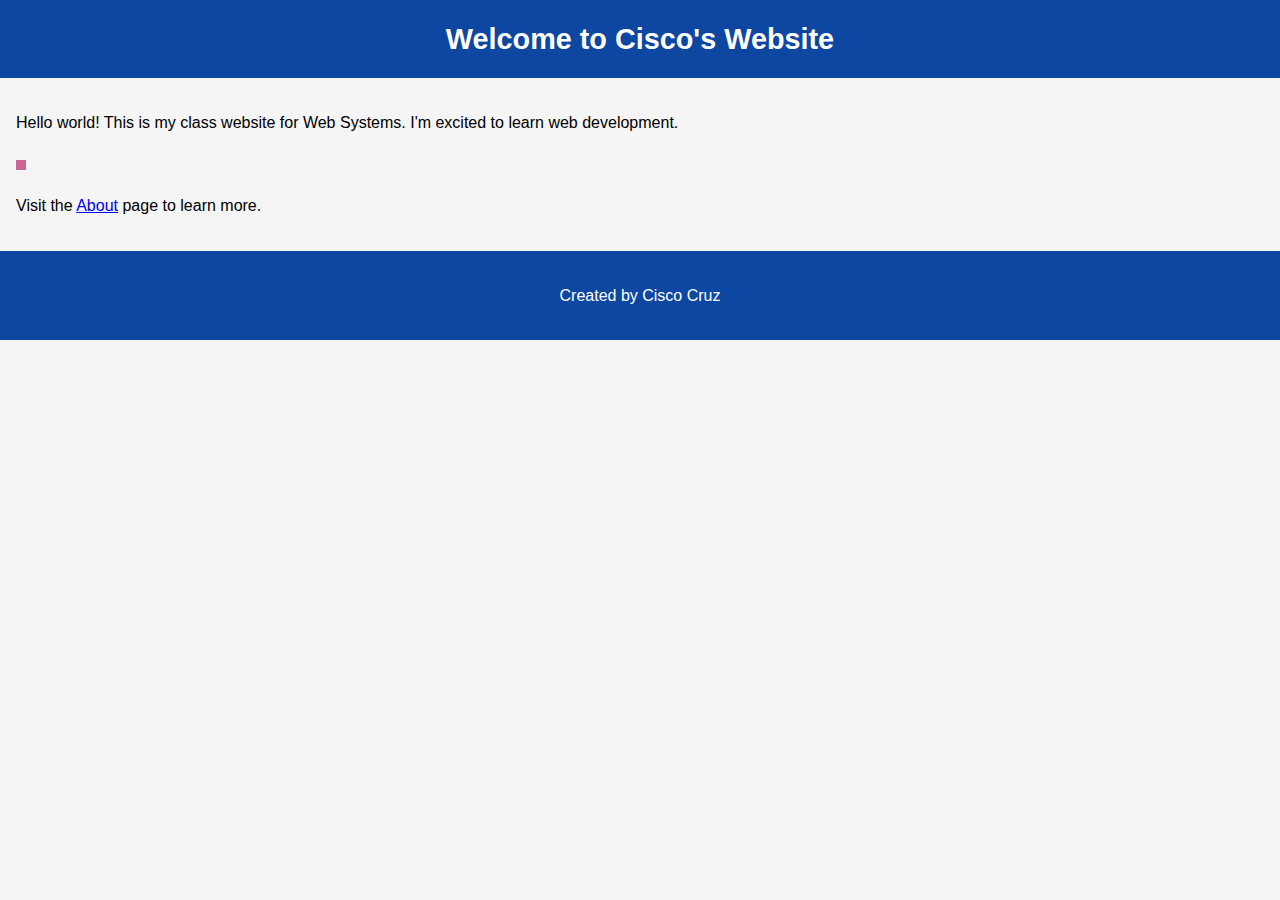
<file: index.html>
<!DOCTYPE html>
<html lang="en">
<head>
  <meta charset="UTF-8">
  <title>Cisco Cruz - Hello World</title>
  <link rel="stylesheet" href="styles.css">
</head>
<body>
  <header>
    <h1>Welcome to Cisco's Website</h1>
  </header>
  <main>
    <p>Hello world! This is my class website for Web Systems. I'm excited to learn web development.</p>
    <img src="[data-uri]" alt="Decorative image">
    <p>Visit the <a href="about.html">About</a> page to learn more.</p>
  </main>
  <footer>
    <p>Created by Cisco Cruz</p>
  </footer>
</body>
</html>
</file>
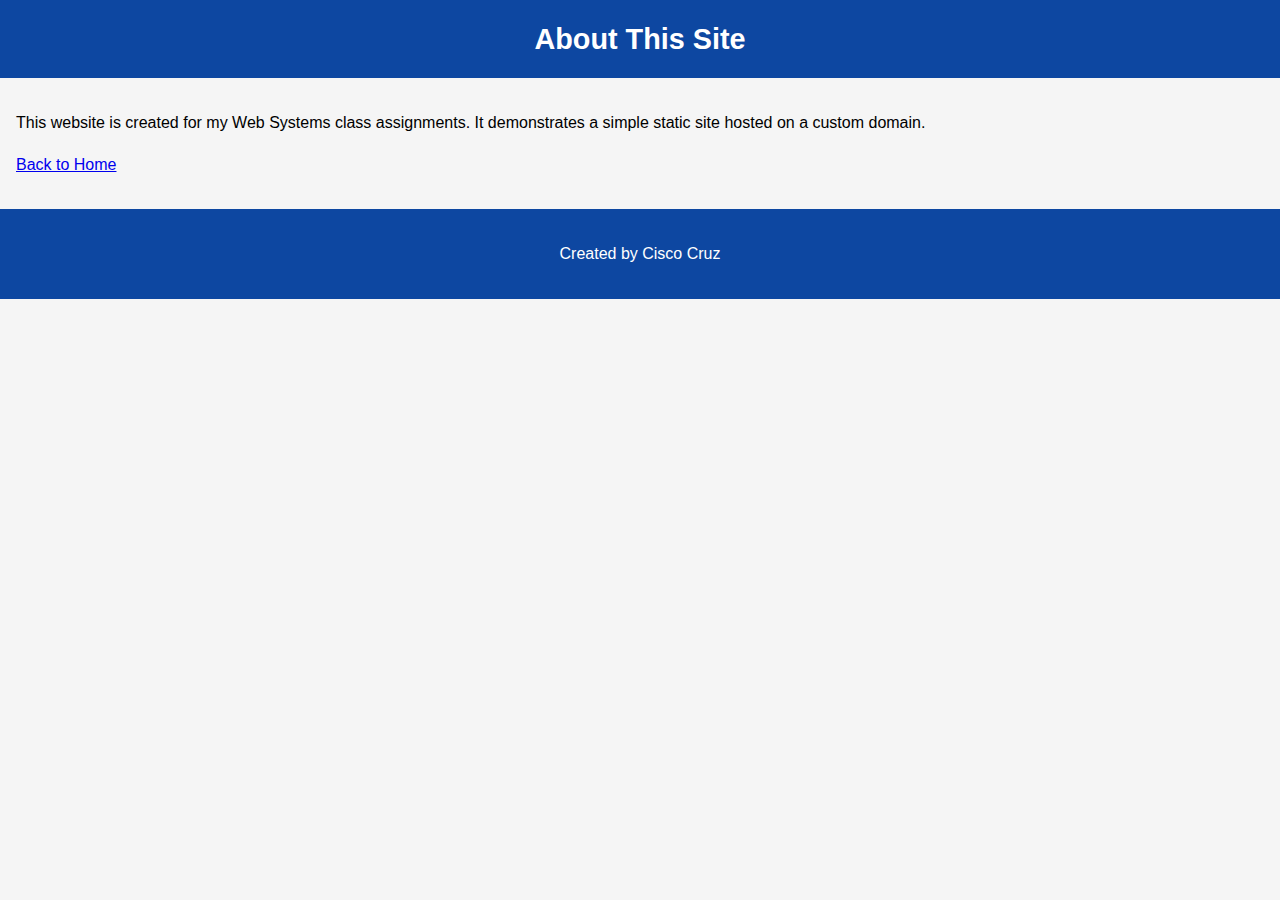
<file: about.html>
<!DOCTYPE html>
<html lang="en">
<head>
  <meta charset="UTF-8">
  <title>About - Cisco Cruz</title>
  <link rel="stylesheet" href="styles.css">
</head>
<body>
  <header>
    <h1>About This Site</h1>
  </header>
  <main>
    <p>This website is created for my Web Systems class assignments. It demonstrates a simple static site hosted on a custom domain.</p>
    <p><a href="index.html">Back to Home</a></p>
  </main>
  <footer>
    <p>Created by Cisco Cruz</p>
  </footer>
</body>
</html>
</file>
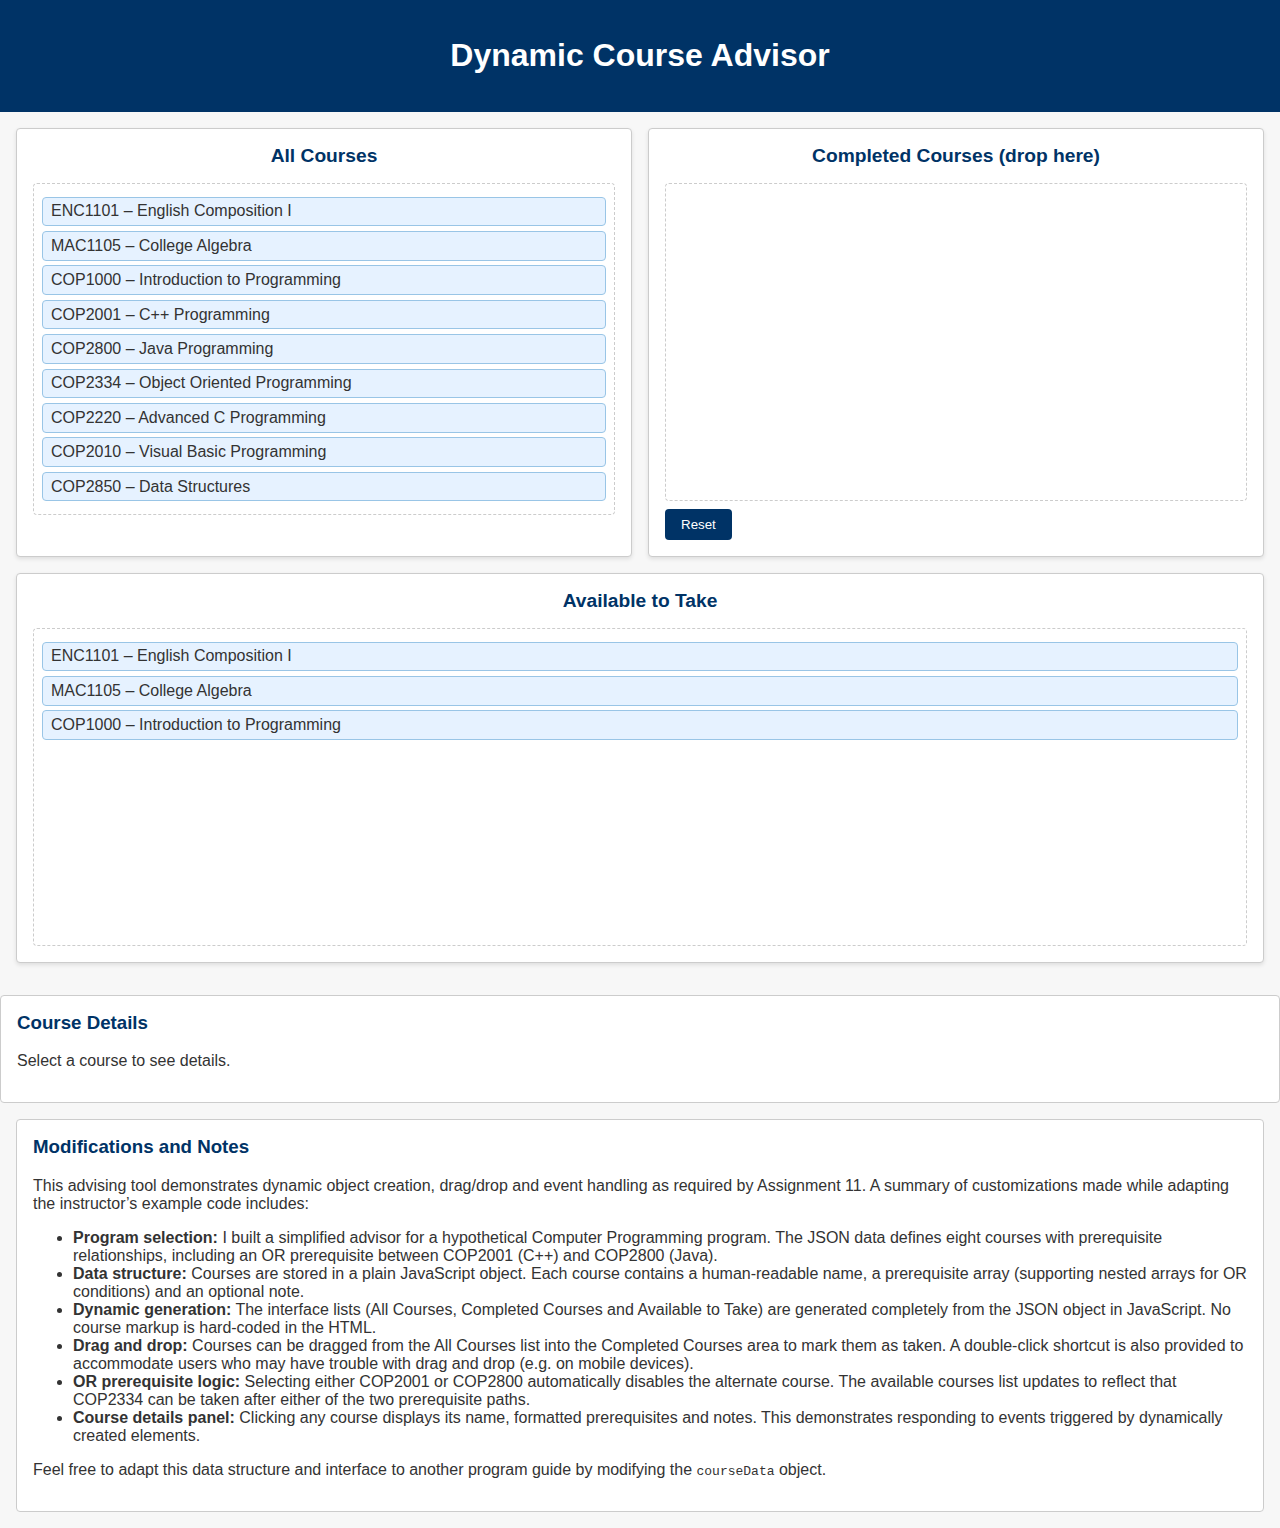
<file: assignment11.html>
<!DOCTYPE html>
<html lang="en">
<head>
    <meta charset="UTF-8" />
    <meta name="viewport" content="width=device-width, initial-scale=1.0" />
    <title>Assignment&nbsp;11 – Dynamic Course Advisor</title>
    <!--
      Assignment&nbsp;11 for the web development course.
      This page implements a simple academic advising tool using
      JSON data, dynamic element creation and HTML5 drag‑and‑drop.

      Features:
        • A set of courses loaded from a JSON object. Each course has a
          human‑readable name, one or more prerequisite conditions and an
          optional note. Prerequisites can include logical OR conditions.
        • All course entries are generated dynamically and attached to
          the DOM at runtime. No hard‑coded course markup appears
          in the HTML.
        • Users can drag courses from the “All Courses” list into the
          “Completed Courses” bucket. Dropping a course marks it as
          completed, disables its entry in the source list and updates the
          list of courses that are now available to take.
        • When two courses satisfy an OR prerequisite (e.g. COP2001
          *or* COP2800), selecting one will disable the other and display
          a note explaining why.
        • Clicking any course anywhere on the page reveals details
          including its prerequisites and notes in the information panel.

      This tool demonstrates the three core requirements of the
      assignment:
        1. JSON is used to hold the data that drives the interface.
        2. The interface elements (course items, available list, etc.)
           are generated dynamically in JavaScript based on that data.
        3. Event handlers respond to drag/drop and click events from
           dynamically created elements.
    -->
    <style>
        body {
            font-family: Arial, sans-serif;
            margin: 0;
            padding: 0;
            background-color: #f7f7f7;
            color: #333;
        }
        header {
            background-color: #003366;
            color: #fff;
            padding: 1rem;
            text-align: center;
        }
        .container {
            display: flex;
            flex-wrap: wrap;
            padding: 1rem;
            gap: 1rem;
        }
        .column {
            flex: 1 1 30%;
            background-color: #fff;
            border: 1px solid #ccc;
            border-radius: 4px;
            box-shadow: 0 2px 4px rgba(0, 0, 0, 0.1);
            padding: 1rem;
            min-width: 250px;
        }
        .column h2 {
            margin-top: 0;
            font-size: 1.2rem;
            text-align: center;
            color: #003366;
        }
        #allCourses,
        #completedCourses,
        #availableCourses {
            min-height: 300px;
            border: 1px dashed #ccc;
            border-radius: 4px;
            padding: 0.5rem;
            overflow-y: auto;
        }
        .course {
            margin: 0.3rem 0;
            padding: 0.3rem 0.5rem;
            background-color: #e6f2ff;
            border: 1px solid #99c5e6;
            border-radius: 4px;
            cursor: move;
            user-select: none;
        }
        .course.taken {
            background-color: #d1ffd1;
            border-color: #89c789;
            cursor: default;
        }
        .course.disabled {
            background-color: #f5f5f5;
            border-color: #ddd;
            color: #aaa;
            cursor: not-allowed;
        }
        #infoPanel {
            margin-top: 1rem;
            padding: 1rem;
            background-color: #fff;
            border: 1px solid #ccc;
            border-radius: 4px;
        }
        #infoPanel h3 {
            margin-top: 0;
            color: #003366;
        }
        button {
            display: inline-block;
            padding: 0.5rem 1rem;
            margin-top: 0.5rem;
            border: none;
            background-color: #003366;
            color: #fff;
            border-radius: 4px;
            cursor: pointer;
        }
        button:hover {
            background-color: #005499;
        }
        @media (max-width: 768px) {
            .container {
                flex-direction: column;
            }
        }
    </style>
</head>
<body>
    <header>
        <h1>Dynamic Course Advisor</h1>
    </header>
    <div class="container">
        <div class="column">
            <h2>All Courses</h2>
            <div id="allCourses" class="dropZone">
                <!-- Courses will be inserted here dynamically -->
            </div>
        </div>
        <div class="column">
            <h2>Completed Courses (drop here)</h2>
            <div id="completedCourses" class="dropZone">
                <!-- Dropped courses appear here -->
            </div>
            <button id="resetBtn">Reset</button>
        </div>
        <div class="column">
            <h2>Available to Take</h2>
            <div id="availableCourses">
                <!-- Available courses to take appear here -->
            </div>
        </div>
    </div>
    <div id="infoPanel">
        <h3>Course Details</h3>
        <p id="courseName">Select a course to see details.</p>
        <p id="coursePrereq"></p>
        <p id="courseNote"></p>
    </div>

    <section id="modifications" style="margin: 1rem; background-color: #fff; border: 1px solid #ccc; border-radius: 4px; padding: 1rem;">
        <h3 style="margin-top:0; color:#003366;">Modifications and Notes</h3>
        <p>This advising tool demonstrates dynamic object creation, drag/drop and event handling as required by Assignment&nbsp;11. A summary of customizations made while adapting the instructor’s example code includes:</p>
        <ul>
            <li><strong>Program selection:</strong> I built a simplified advisor for a hypothetical Computer Programming program. The JSON data defines eight courses with prerequisite relationships, including an OR prerequisite between COP2001 (C++) and COP2800 (Java).</li>
            <li><strong>Data structure:</strong> Courses are stored in a plain JavaScript object. Each course contains a human‑readable name, a prerequisite array (supporting nested arrays for OR conditions) and an optional note.</li>
            <li><strong>Dynamic generation:</strong> The interface lists (All Courses, Completed Courses and Available to Take) are generated completely from the JSON object in JavaScript. No course markup is hard‑coded in the HTML.</li>
            <li><strong>Drag and drop:</strong> Courses can be dragged from the All Courses list into the Completed Courses area to mark them as taken. A double‑click shortcut is also provided to accommodate users who may have trouble with drag and drop (e.g. on mobile devices).</li>
            <li><strong>OR prerequisite logic:</strong> Selecting either COP2001 or COP2800 automatically disables the alternate course. The available courses list updates to reflect that COP2334 can be taken after either of the two prerequisite paths.</li>
            <li><strong>Course details panel:</strong> Clicking any course displays its name, formatted prerequisites and notes. This demonstrates responding to events triggered by dynamically created elements.</li>
        </ul>
        <p>Feel free to adapt this data structure and interface to another program guide by modifying the <code>courseData</code> object.</p>
    </section>
    <script>
        // Course data defined in JSON. Each key corresponds to a course
        // identifier. The 'prereq' property may contain an array of
        // prerequisite identifiers, or nested arrays to represent OR
        // conditions. An empty array means no prerequisites. A 'note'
        // may describe special conditions for the course.
        const courseData = {
            ENC1101: {
                name: 'ENC1101 – English Composition I',
                prereq: [],
                note: ''
            },
            MAC1105: {
                name: 'MAC1105 – College Algebra',
                prereq: [],
                note: ''
            },
            COP1000: {
                name: 'COP1000 – Introduction to Programming',
                prereq: [],
                note: ''
            },
            COP2001: {
                name: 'COP2001 – C++ Programming',
                prereq: ['COP1000'],
                note: ''
            },
            COP2800: {
                name: 'COP2800 – Java Programming',
                prereq: ['COP1000'],
                note: ''
            },
            COP2334: {
                name: 'COP2334 – Object Oriented Programming',
                prereq: [ ['COP2001', 'COP2800'] ],
                note: 'Students must take either COP2001 or COP2800 before COP2334.'
            },
            COP2220: {
                name: 'COP2220 – Advanced C Programming',
                prereq: ['COP2001'],
                note: ''
            },
            COP2010: {
                name: 'COP2010 – Visual Basic Programming',
                prereq: ['COP1000'],
                note: ''
            },
            COP2850: {
                name: 'COP2850 – Data Structures',
                prereq: ['COP2334'],
                note: ''
            }
        };

        // State sets to track taken courses and disabled courses
        const takenCourses = new Set();
        const disabledCourses = new Set();

        // DOM references
        const allContainer = document.getElementById('allCourses');
        const completedContainer = document.getElementById('completedCourses');
        const availableContainer = document.getElementById('availableCourses');
        const infoName = document.getElementById('courseName');
        const infoPrereq = document.getElementById('coursePrereq');
        const infoNote = document.getElementById('courseNote');
        const resetBtn = document.getElementById('resetBtn');

        /**
         * Build the list of courses in the All Courses column.
         */
        function buildCourseList() {
            for (const code in courseData) {
                const course = createCourseElement(code, courseData[code]);
                allContainer.appendChild(course);
            }
        }

        /**
         * Create a draggable course element with event listeners.
         * @param {string} code - Course identifier.
         * @param {Object} data - Course data object.
         * @returns {HTMLElement}
         */
        function createCourseElement(code, data) {
            const div = document.createElement('div');
            div.className = 'course';
            div.draggable = true;
            div.textContent = data.name;
            div.dataset.code = code;
            // Drag and drop events
            div.addEventListener('dragstart', e => {
                if (div.classList.contains('disabled') || div.classList.contains('taken')) {
                    e.preventDefault();
                } else {
                    e.dataTransfer.setData('text/plain', code);
                    // Provide visual feedback
                    e.dataTransfer.effectAllowed = 'move';
                }
            });
            // Click to show details
            div.addEventListener('click', () => {
                showCourseDetails(code);
            });
            // Allow users to double‑click a course to mark it as completed.
            // This provides an accessible alternative to drag and drop for
            // environments where dragging is not convenient (e.g. mobile
            // devices or assistive technologies). The same logic as in
            // handleDrop() will be applied.
            div.addEventListener('dblclick', () => {
                completeCourse(code);
            });
            return div;
        }

        /**
         * Display course details in the info panel.
         * @param {string} code
         */
        function showCourseDetails(code) {
            const data = courseData[code];
            infoName.textContent = data.name;
            // Format prerequisites for display
            if (!data.prereq || data.prereq.length === 0) {
                infoPrereq.textContent = 'Prerequisites: none';
            } else {
                const formatted = data.prereq.map(req => {
                    if (Array.isArray(req)) {
                        return req.join(' OR ');
                    } else {
                        return req;
                    }
                }).join(', ');
                infoPrereq.textContent = 'Prerequisites: ' + formatted;
            }
            infoNote.textContent = data.note;
        }

        /**
         * Handle drop event on the completed courses container.
         * @param {DragEvent} e
         */
        function handleDrop(e) {
            e.preventDefault();
            const code = e.dataTransfer.getData('text/plain');
            if (!code) return;
            // If course already taken or disabled, ignore
            if (takenCourses.has(code) || disabledCourses.has(code)) return;
            // Mark course as taken
            takenCourses.add(code);
            // Move the element to completed list and style accordingly
            const elem = allContainer.querySelector(`[data-code="${code}"]`);
            if (elem) {
                elem.classList.add('taken');
                elem.draggable = false;
                completedContainer.appendChild(elem);
            }
            // Handle OR prerequisites disabling
            applyOrLogic(code);
            // Update available courses
            updateAvailableCourses();
        }

        /**
         * Mark a course as completed from a user action other than drag and
         * drop. This is used by the double‑click handler as a fallback. It
         * performs the same actions as handleDrop().
         * @param {string} code
         */
        function completeCourse(code) {
            if (!code) return;
            if (takenCourses.has(code) || disabledCourses.has(code)) return;
            takenCourses.add(code);
            const elem = allContainer.querySelector(`[data-code="${code}"]`);
            if (elem) {
                elem.classList.add('taken');
                elem.draggable = false;
                completedContainer.appendChild(elem);
            }
            applyOrLogic(code);
            updateAvailableCourses();
        }

        /**
         * Apply OR logic by disabling alternate courses when one is taken.
         * For example, if course A has a prerequisite [B,C], then if B is
         * completed we disable C and vice versa. In this simplified
         * implementation we look up any course that has an OR prereq array
         * containing the completed course and disable the alternate.
         * @param {string} completedCode
         */
        function applyOrLogic(completedCode) {
            for (const code in courseData) {
                const prereqs = courseData[code].prereq;
                prereqs.forEach(req => {
                    if (Array.isArray(req) && req.includes(completedCode)) {
                        // Disable the other courses in the OR group
                        req.forEach(alt => {
                            if (alt !== completedCode) {
                                disabledCourses.add(alt);
                                const altElem = allContainer.querySelector(`[data-code="${alt}"]`);
                                if (altElem && !takenCourses.has(alt)) {
                                    altElem.classList.add('disabled');
                                    altElem.draggable = false;
                                }
                            }
                        });
                    }
                });
            }
        }

        /**
         * Compute and display courses that the user is eligible to take
         * based on their completed courses. Eligibility rules:
         *   - Not already taken
         *   - Not disabled via OR logic
         *   - All prerequisites satisfied
         */
        function updateAvailableCourses() {
            // Clear current list
            availableContainer.textContent = '';
            for (const code in courseData) {
                // Skip if already taken or disabled
                if (takenCourses.has(code) || disabledCourses.has(code)) continue;
                // Check prerequisites
                const { prereq } = courseData[code];
                let eligible = true;
                for (const req of prereq) {
                    if (Array.isArray(req)) {
                        // OR condition: at least one must be in takenCourses
                        const ok = req.some(c => takenCourses.has(c));
                        if (!ok) {
                            eligible = false;
                            break;
                        }
                    } else {
                        if (!takenCourses.has(req)) {
                            eligible = false;
                            break;
                        }
                    }
                }
                if (eligible) {
                    // Create a small element for available course
                    const item = document.createElement('div');
                    item.className = 'course';
                    item.textContent = courseData[code].name;
                    item.dataset.code = code;
                    item.addEventListener('click', () => showCourseDetails(code));
                    availableContainer.appendChild(item);
                }
            }
            if (!availableContainer.hasChildNodes()) {
                const none = document.createElement('p');
                none.textContent = 'No courses currently available.';
                availableContainer.appendChild(none);
            }
        }

        /**
         * Reset the tool to its initial state.
         */
        function resetAdvisor() {
            // Reset sets and UI
            takenCourses.clear();
            disabledCourses.clear();
            // Remove all children from completed and all lists
            allContainer.innerHTML = '';
            completedContainer.innerHTML = '';
            availableContainer.innerHTML = '';
            buildCourseList();
            updateAvailableCourses();
            infoName.textContent = 'Select a course to see details.';
            infoPrereq.textContent = '';
            infoNote.textContent = '';
        }

        // Event listeners for drag over and drop
        completedContainer.addEventListener('dragover', e => {
            e.preventDefault();
            e.dataTransfer.dropEffect = 'move';
        });
        completedContainer.addEventListener('drop', handleDrop);

        resetBtn.addEventListener('click', resetAdvisor);

        // Build initial interface on load
        buildCourseList();
        updateAvailableCourses();
    </script>
</body>
</html>
</file>
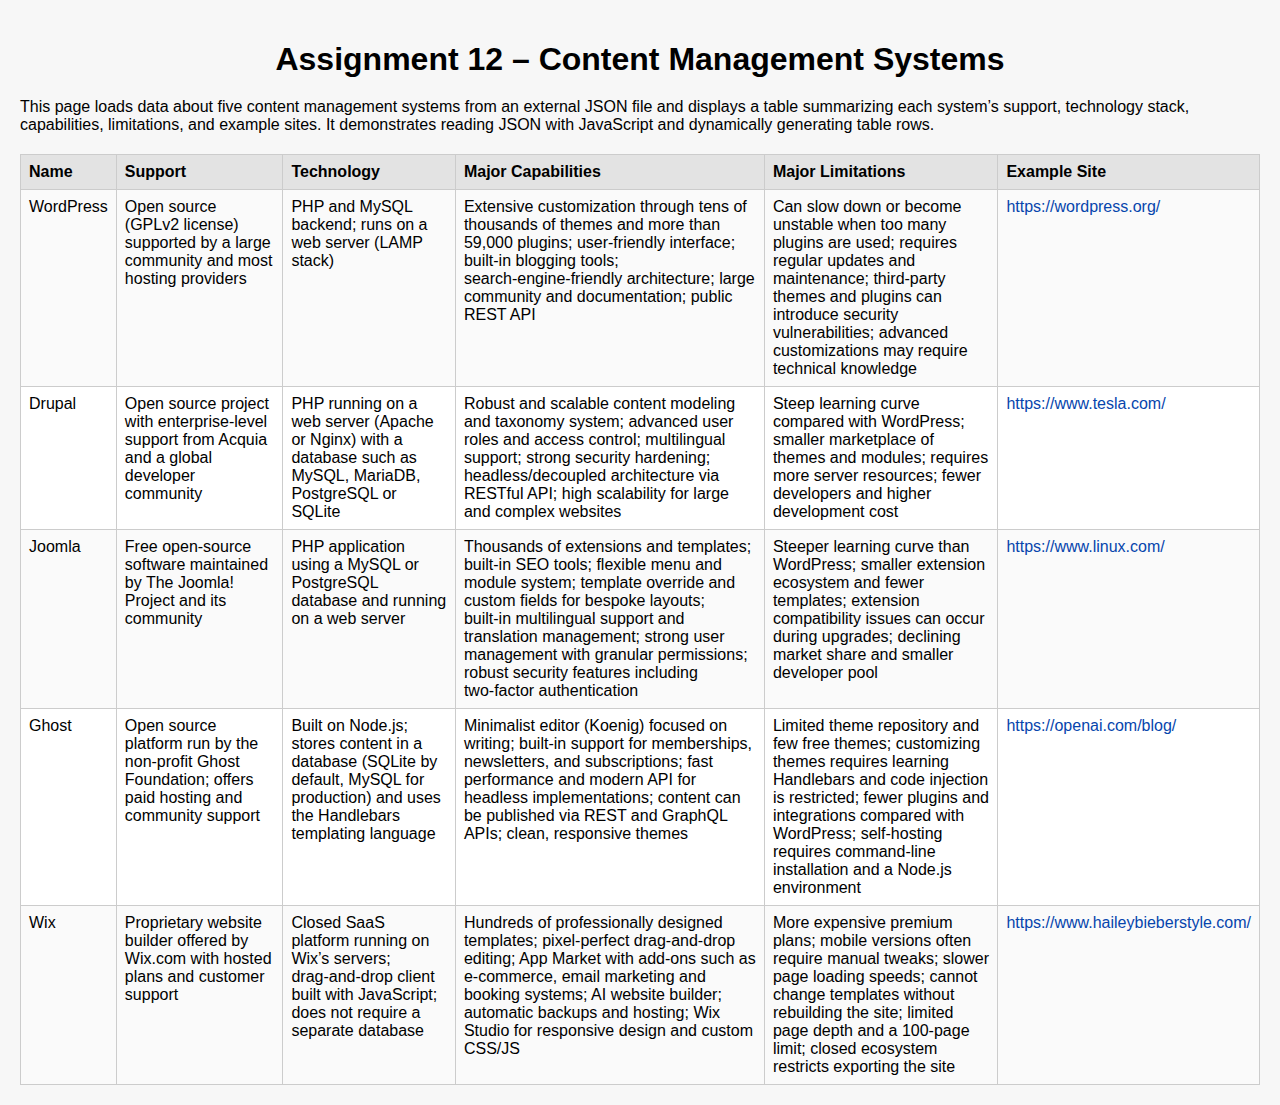
<file: assignment12.html>
<!DOCTYPE html>
<html lang="en">
<head>
  <meta charset="UTF-8" />
  <meta name="viewport" content="width=device-width, initial-scale=1.0" />
  <title>Assignment 12 – Content Management Systems</title>
  <style>
    body {
      font-family: Arial, sans-serif;
      margin: 0;
      padding: 20px;
      background-color: #f7f7f7;
    }
    h1 {
      text-align: center;
      margin-bottom: 20px;
    }
    table {
      width: 100%;
      border-collapse: collapse;
      margin-top: 20px;
      background-color: #fff;
    }
    th, td {
      border: 1px solid #ccc;
      padding: 8px;
      vertical-align: top;
    }
    th {
      background-color: #e3e3e3;
      text-align: left;
    }
    tbody tr:nth-child(odd) {
      background-color: #fafafa;
    }
    a {
      color: #0645ad;
      text-decoration: none;
    }
    a:hover {
      text-decoration: underline;
    }
  </style>
</head>
<body>
  <h1>Assignment 12 – Content Management Systems</h1>
  <p>This page loads data about five content management systems from an external JSON file and displays a table summarizing each system’s support, technology stack, capabilities, limitations, and example sites. It demonstrates reading JSON with JavaScript and dynamically generating table rows.</p>

  <table id="cmsTable">
    <thead>
      <tr>
        <th>Name</th>
        <th>Support</th>
        <th>Technology</th>
        <th>Major Capabilities</th>
        <th>Major Limitations</th>
        <th>Example Site</th>
      </tr>
    </thead>
    <tbody>
      <!-- Data will be inserted here -->
    </tbody>
  </table>

  <script>
    // Fetch the JSON data and build the table
    fetch('assignment12_data.json')
      .then(response => {
        if (!response.ok) {
          throw new Error('Network response was not ok');
        }
        return response.json();
      })
      .then(data => {
        const tbody = document.querySelector('#cmsTable tbody');
        data.forEach(cms => {
          const row = document.createElement('tr');
          // Name
          const nameCell = document.createElement('td');
          nameCell.textContent = cms.name;
          row.appendChild(nameCell);
          // Support
          const supportCell = document.createElement('td');
          supportCell.textContent = cms.support;
          row.appendChild(supportCell);
          // Technology
          const techCell = document.createElement('td');
          techCell.textContent = cms.technology;
          row.appendChild(techCell);
          // Capabilities
          const capsCell = document.createElement('td');
          capsCell.textContent = cms.capabilities;
          row.appendChild(capsCell);
          // Limitations
          const limitsCell = document.createElement('td');
          limitsCell.textContent = cms.limitations;
          row.appendChild(limitsCell);
          // Example site
          const exCell = document.createElement('td');
          const link = document.createElement('a');
          link.href = cms.example_site;
          link.target = '_blank';
          link.rel = 'noopener noreferrer';
          link.textContent = cms.example_site;
          exCell.appendChild(link);
          row.appendChild(exCell);
          tbody.appendChild(row);
        });
      })
      .catch(error => {
        console.error('Error loading CMS data:', error);
        const tbody = document.querySelector('#cmsTable tbody');
        const row = document.createElement('tr');
        const cell = document.createElement('td');
        cell.colSpan = 6;
        cell.textContent = 'Unable to load CMS data.';
        row.appendChild(cell);
        tbody.appendChild(row);
      });
  </script>
</body>
</html>
</file>
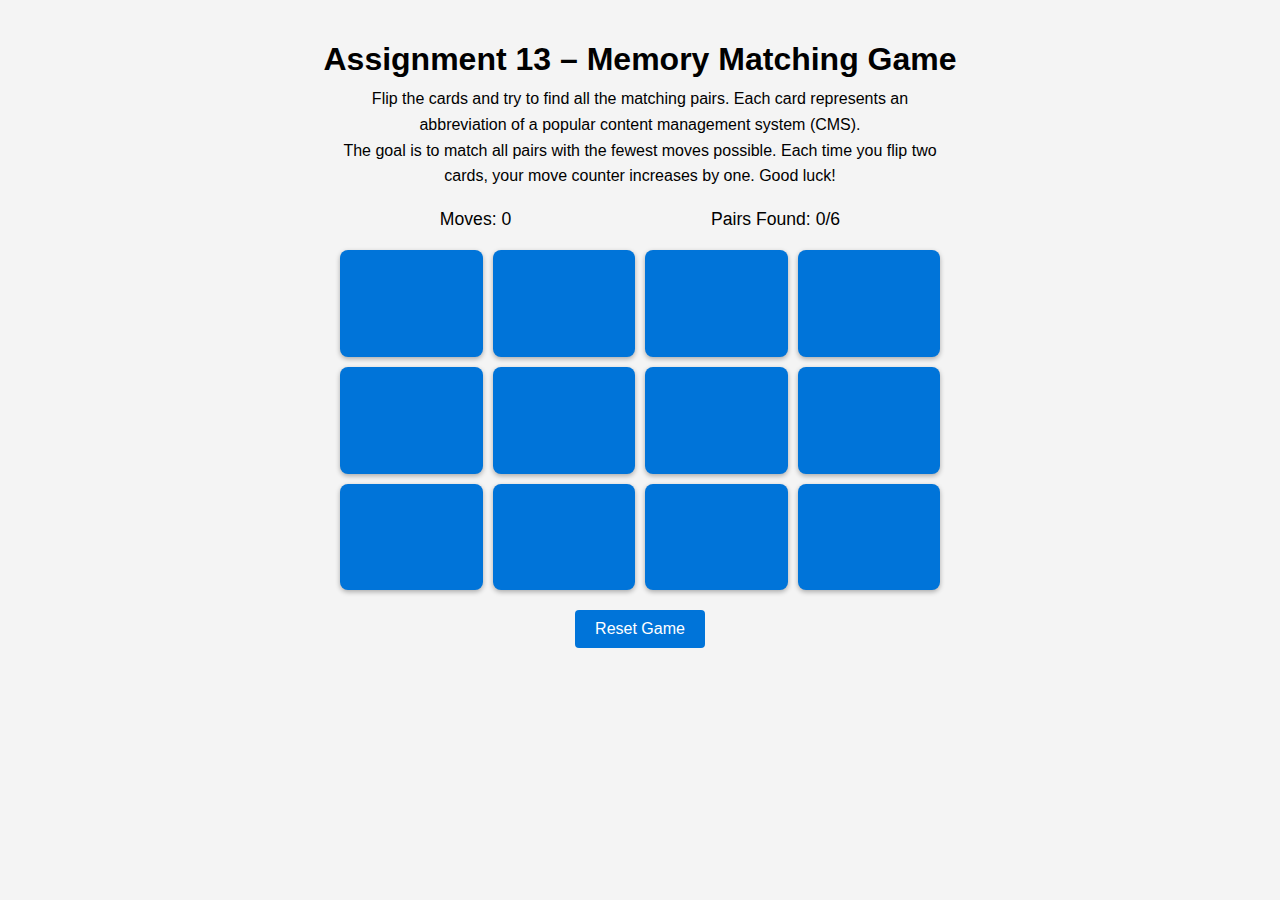
<file: assignment13.html>
<!DOCTYPE html>
<html lang="en">
<head>
    <meta charset="UTF-8">
    <meta name="viewport" content="width=device-width, initial-scale=1.0">
    <title>Assignment 13 – Memory Matching Game</title>
    <style>
        body {
            font-family: Arial, sans-serif;
            margin: 0;
            padding: 20px;
            background-color: #f4f4f4;
        }
        h1 {
            text-align: center;
            margin-bottom: 0.5rem;
        }
        p.instructions {
            max-width: 600px;
            margin: 0 auto 20px;
            text-align: center;
            line-height: 1.6;
        }
        .scoreboard {
            max-width: 600px;
            margin: 0 auto 20px;
            display: flex;
            justify-content: space-around;
            font-size: 1.1rem;
        }
        #gameBoard {
            display: grid;
            grid-template-columns: repeat(4, 1fr);
            grid-gap: 10px;
            max-width: 600px;
            margin: 0 auto;
        }
        .card {
            width: 100%;
            padding-top: 75%; /* maintain 4:3 aspect ratio */
            position: relative;
            background-color: #0074D9;
            border-radius: 8px;
            cursor: pointer;
            user-select: none;
            box-shadow: 0 2px 5px rgba(0,0,0,0.3);
            color: #fff;
            font-size: 1.5rem;
            display: flex;
            align-items: center;
            justify-content: center;
            transition: transform 0.3s;
        }
        .card.flipped {
            background-color: #FFDC00;
            color: #333;
            transform: rotateY(180deg);
        }
        .card.matched {
            background-color: #2ECC40;
            color: #fff;
            cursor: default;
        }
        .message {
            text-align: center;
            margin-top: 20px;
            font-size: 1.2rem;
            font-weight: bold;
        }
        button.reset-btn {
            display: block;
            margin: 20px auto;
            padding: 10px 20px;
            font-size: 1rem;
            background-color: #0074D9;
            color: white;
            border: none;
            border-radius: 4px;
            cursor: pointer;
        }
        button.reset-btn:hover {
            background-color: #0058a3;
        }
    </style>
</head>
<body>
    <h1>Assignment 13 – Memory Matching Game</h1>
    <p class="instructions">
        Flip the cards and try to find all the matching pairs. Each card represents an abbreviation of a popular content management system (CMS).<br>
        The goal is to match all pairs with the fewest moves possible. Each time you flip two cards, your move counter increases by one. Good luck!
    </p>
    <div class="scoreboard">
        <div>Moves: <span id="moveCount">0</span></div>
        <div>Pairs Found: <span id="pairsFound">0</span>/6</div>
    </div>
    <div id="gameBoard"></div>
    <div class="message" id="message"></div>
    <button class="reset-btn" id="resetBtn">Reset Game</button>
    <script>
        // Game data: pairs of abbreviations representing CMS names
        const cardValues = [
            'WP', 'WP', // WordPress
            'DR', 'DR', // Drupal
            'JM', 'JM', // Joomla
            'GH', 'GH', // Ghost
            'WX', 'WX', // Wix
            'MD', 'MD'  // Made-up pair for balancing grid (e.g. Markdown, a nod to this course)
        ];

        let firstCard = null;
        let secondCard = null;
        let lockBoard = false;
        let moves = 0;
        let pairs = 0;

        const moveCountEl = document.getElementById('moveCount');
        const pairsFoundEl = document.getElementById('pairsFound');
        const gameBoard = document.getElementById('gameBoard');
        const messageEl = document.getElementById('message');
        const resetBtn = document.getElementById('resetBtn');

        // Fisher-Yates shuffle
        function shuffle(array) {
            for (let i = array.length - 1; i > 0; i--) {
                const j = Math.floor(Math.random() * (i + 1));
                [array[i], array[j]] = [array[j], array[i]];
            }
        }

        function createBoard() {
            gameBoard.innerHTML = '';
            moves = 0;
            pairs = 0;
            firstCard = null;
            secondCard = null;
            lockBoard = false;
            moveCountEl.textContent = moves;
            pairsFoundEl.textContent = pairs;
            messageEl.textContent = '';
            const shuffled = [...cardValues];
            shuffle(shuffled);
            shuffled.forEach(value => {
                const card = document.createElement('div');
                card.classList.add('card');
                card.dataset.value = value;
                card.addEventListener('click', handleCardClick);
                card.innerHTML = '<span style="display:none;">' + value + '</span>';
                gameBoard.appendChild(card);
            });
        }

        function handleCardClick(e) {
            const card = e.currentTarget;
            if (lockBoard || card.classList.contains('flipped') || card.classList.contains('matched')) {
                return;
            }
            // Flip the card
            flipCard(card);
            if (!firstCard) {
                firstCard = card;
                return;
            }
            secondCard = card;
            moves++;
            moveCountEl.textContent = moves;
            checkForMatch();
        }

        function flipCard(card) {
            card.classList.add('flipped');
            const span = card.querySelector('span');
            span.style.display = 'block';
        }
        function unflipCard(card) {
            card.classList.remove('flipped');
            const span = card.querySelector('span');
            span.style.display = 'none';
        }
        function checkForMatch() {
            const isMatch = firstCard.dataset.value === secondCard.dataset.value;
            if (isMatch) {
                disableCards();
                pairs++;
                pairsFoundEl.textContent = pairs;
                if (pairs === cardValues.length / 2) {
                    messageEl.textContent = 'Congratulations! You matched all pairs in ' + moves + ' moves.';
                }
                resetSelections();
            } else {
                // Not a match: flip back after a short delay
                lockBoard = true;
                setTimeout(() => {
                    unflipCard(firstCard);
                    unflipCard(secondCard);
                    resetSelections();
                    lockBoard = false;
                }, 1000);
            }
        }
        function disableCards() {
            firstCard.classList.add('matched');
            secondCard.classList.add('matched');
        }
        function resetSelections() {
            firstCard = null;
            secondCard = null;
        }

        // Reset button
        resetBtn.addEventListener('click', createBoard);

        // Initialize the game
        createBoard();
    </script>
</body>
</html>
</file>
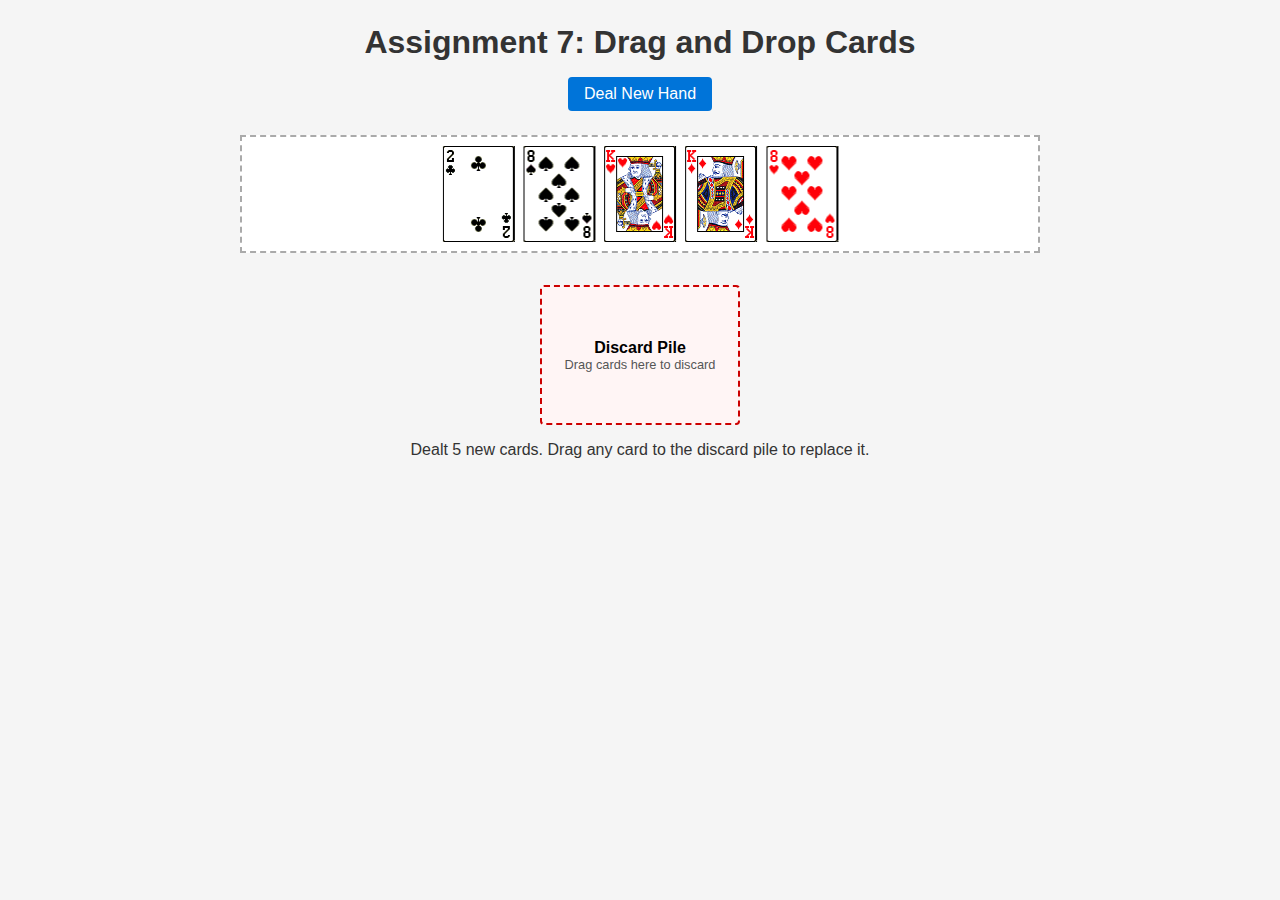
<file: assignment7.html>
<!DOCTYPE html>
<html lang="en">
<head>
  <meta charset="UTF-8">
  <meta name="viewport" content="width=device-width, initial-scale=1.0">
  <title>Assignment 7 – Drag and Drop Cards</title>
  <style>
    /* Use a CSS reset for consistent rendering */
    * {
      box-sizing: border-box;
      margin: 0;
      padding: 0;
    }
    body {
      font-family: Arial, Helvetica, sans-serif;
      background-color: #f5f5f5;
      display: flex;
      flex-direction: column;
      align-items: center;
      min-height: 100vh;
    }
    h1 {
      margin-top: 1.5rem;
      color: #333;
    }
    #controls {
      margin-top: 1rem;
    }
    #dealButton {
      padding: 0.5rem 1rem;
      border: none;
      border-radius: 4px;
      background-color: #0074d9;
      color: #fff;
      font-size: 1rem;
      cursor: pointer;
    }
    #dealButton:hover {
      background-color: #005fa3;
    }
    #hand {
      display: flex;
      flex-wrap: wrap;
      justify-content: center;
      gap: 0.5rem;
      margin-top: 1.5rem;
      padding: 0.5rem;
      border: 2px dashed #aaa;
      background-color: #fff;
      width: 90%;
      max-width: 800px;
      min-height: 110px;
    }
    /* Each card is displayed as a div with background image from the sprite */
    .card {
      width: 73px;
      height: 98px;
      background-image: url('classic-playing-cards.png');
      background-repeat: no-repeat;
      background-size: 949px 392px; /* total sprite size minus 1px border on width */
      cursor: move;
    }
    #discardPile {
      margin-top: 2rem;
      padding: 1rem;
      border: 2px dashed #c00;
      background-color: #fff5f5;
      border-radius: 4px;
      text-align: center;
      width: 200px;
      min-height: 140px;
      display: flex;
      flex-direction: column;
      align-items: center;
      justify-content: center;
    }
    #discardPile.highlight {
      background-color: #ffeaea;
    }
    /* Discarded card area uses the same sprite; faded */
    #discardPile .discard-card {
      width: 73px;
      height: 98px;
      background-image: url('classic-playing-cards.png');
      background-repeat: no-repeat;
      background-size: 949px 392px;
      opacity: 0.5;
      margin-bottom: 0.5rem;
    }
    #message {
      margin-top: 1rem;
      font-size: 1rem;
      color: #333;
      text-align: center;
    }
  </style>
</head>
<body>
  <h1>Assignment 7: Drag and Drop Cards</h1>
  <div id="controls">
    <button id="dealButton">Deal New Hand</button>
  </div>
  <div id="hand"></div>
  <div id="discardPile" ondragover="event.preventDefault();">
    <strong>Discard Pile</strong>
    <p style="font-size:0.8rem;color:#555;">Drag cards here to discard</p>
  </div>
  <div id="message"></div>

  <script>
    // This script is similar to the standalone version but uses a single sprite
    // image (classic-playing-cards.png) instead of individual card files. Each
    // card div sets its background position based on its suit and rank.

    // Map suits to row index (0-based) in the sprite: Clubs, Spades, Hearts, Diamonds
    const suitRows = { C: 0, S: 1, H: 2, D: 3 };

    /**
     * Create an array representing a full deck. Each card has a code (e.g. "C1")
     * and a row/column index used to position it on the sprite. Columns range
     * from 0–12 corresponding to Ace through King. Rows correspond to suits.
     */
    function createDeck() {
      const deck = [];
      for (const suit of ['C', 'S', 'H', 'D']) {
        for (let rank = 1; rank <= 13; rank++) {
          deck.push({ code: `${suit}${rank}`, suit, rank });
        }
      }
      return deck;
    }

    /**
     * Shuffle an array in place (Fisher–Yates).
     */
    function shuffle(array) {
      for (let i = array.length - 1; i > 0; i--) {
        const j = Math.floor(Math.random() * (i + 1));
        [array[i], array[j]] = [array[j], array[i]];
      }
    }

    let deck = [];
    let playerHand = [];

    /**
     * Create a card element given a card descriptor. The element is draggable
     * and stores its card code on a data attribute. The background position
     * is calculated from the suit and rank.
     */
    function createCardElement(card) {
      const div = document.createElement('div');
      div.className = 'card';
      const row = suitRows[card.suit];
      const col = card.rank - 1;
      const offsetX = -(col * 73);
      const offsetY = -(row * 98);
      div.style.backgroundPosition = `${offsetX}px ${offsetY}px`;
      div.dataset.code = card.code;
      div.setAttribute('draggable', 'true');
      div.addEventListener('dragstart', handleDragStart);
      return div;
    }

    /** Handle dragstart by storing card code on the dataTransfer */
    function handleDragStart(event) {
      const code = event.target.dataset.code;
      event.dataTransfer.setData('text/plain', code);
      if (typeof event.dataTransfer.setDragImage === 'function') {
        // Use the element itself as drag image
        event.dataTransfer.setDragImage(event.target, 20, 30);
      }
    }

    /** Render the player's hand in the #hand container */
    function displayHand() {
      const handDiv = document.getElementById('hand');
      handDiv.innerHTML = '';
      playerHand.forEach(card => {
        const el = createCardElement(card);
        handDiv.appendChild(el);
      });
    }

    /** Handle dropping a card into the discard pile */
    function discardCard(event) {
      event.preventDefault();
      const code = event.dataTransfer.getData('text/plain');
      if (!code) return;
      const index = playerHand.findIndex(c => c.code === code);
      if (index === -1) return;
      const [removed] = playerHand.splice(index, 1);
      displayHand();
      // Show removed card in discard pile
      const discardPile = document.getElementById('discardPile');
      // Remove any existing card image
      const existing = discardPile.querySelector('.discard-card');
      if (existing) discardPile.removeChild(existing);
      const disc = document.createElement('div');
      disc.className = 'discard-card';
      const row = suitRows[removed.suit];
      const col = removed.rank - 1;
      disc.style.backgroundPosition = `${-(col * 73)}px ${-(row * 98)}px`;
      discardPile.insertBefore(disc, discardPile.firstChild);
      // Draw a new card if deck not empty
      let message = `Discarded ${removed.code}.`;
      if (deck.length > 0) {
        const newCard = deck.pop();
        playerHand.push(newCard);
        displayHand();
        message += ` Drew ${newCard.code}.`;
      }
      if (playerHand.length === 0) {
        message += ' Your hand is now empty!';
      }
      document.getElementById('message').textContent = message;
    }

    /** Deal a new hand: reset deck and hand */
    function dealNewHand() {
      deck = createDeck();
      shuffle(deck);
      playerHand = deck.splice(0, 5);
      displayHand();
      // Clear discard pile
      const discardPile = document.getElementById('discardPile');
      const existing = discardPile.querySelector('.discard-card');
      if (existing) discardPile.removeChild(existing);
      document.getElementById('message').textContent = 'Dealt 5 new cards. Drag any card to the discard pile to replace it.';
    }

    /** Setup highlight handlers for discard pile */
    function setupDropZone() {
      const discardPile = document.getElementById('discardPile');
      discardPile.addEventListener('dragenter', () => discardPile.classList.add('highlight'));
      discardPile.addEventListener('dragleave', () => discardPile.classList.remove('highlight'));
      discardPile.addEventListener('drop', event => {
        discardPile.classList.remove('highlight');
        discardCard(event);
      });
    }

    document.addEventListener('DOMContentLoaded', () => {
      document.getElementById('dealButton').addEventListener('click', dealNewHand);
      setupDropZone();
      dealNewHand();
    });
  </script>
</body>
</html>
</file>
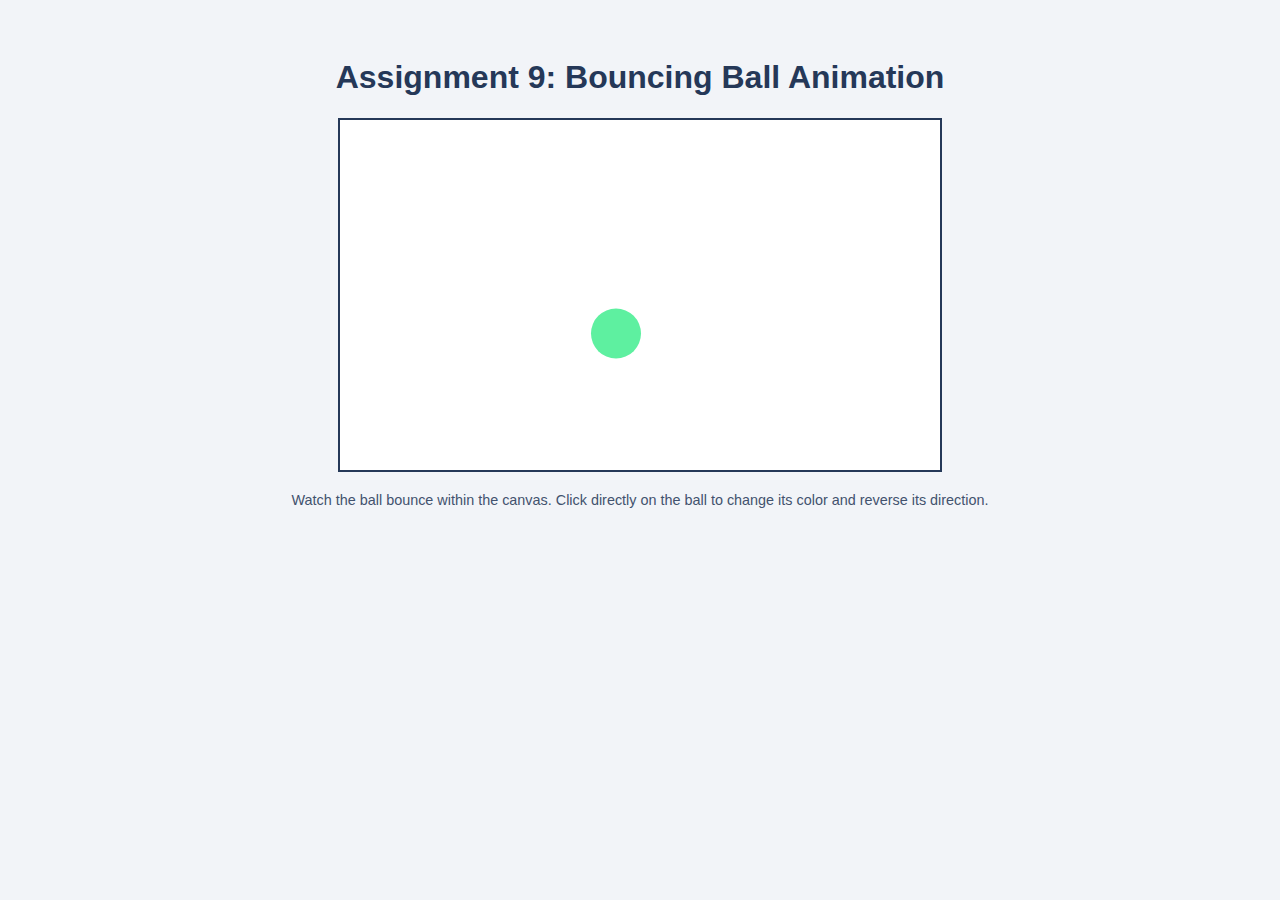
<file: assignment9.html>
<!DOCTYPE html>
<html lang="en">
<head>
    <meta charset="UTF-8">
    <meta name="viewport" content="width=device-width, initial-scale=1.0">
    <title>Assignment 9 – Bouncing Ball Animation</title>
    <style>
        body {
            font-family: Arial, sans-serif;
            background-color: #f2f4f8;
            text-align: center;
            padding: 30px;
        }
        h1 {
            color: #253858;
        }
        #myCanvas {
            border: 2px solid #253858;
            background-color: #fff;
            display: block;
            margin: 20px auto;
        }
        #instructions {
            color: #42526e;
            font-size: 0.9rem;
            margin-top: 10px;
        }
    </style>
</head>
<body>
    <h1>Assignment 9: Bouncing Ball Animation</h1>
    <canvas id="myCanvas" width="600" height="350"></canvas>
    <p id="instructions">Watch the ball bounce within the canvas. Click directly on the ball to change its color and reverse its direction.</p>
    <script>
        const canvas = document.getElementById('myCanvas');
        const ctx = canvas.getContext('2d');

        // Ball properties
        let x = canvas.width / 4;        // initial x position
        let y = canvas.height / 4;       // initial y position
        let dx = 3;                      // horizontal velocity
        let dy = 3;                      // vertical velocity
        const radius = 25;               // ball radius
        let color = randomColor();       // initial color

        // Return a random RGB color string
        function randomColor() {
            const r = Math.floor(Math.random() * 256);
            const g = Math.floor(Math.random() * 256);
            const b = Math.floor(Math.random() * 256);
            return `rgb(${r}, ${g}, ${b})`;
        }

        // Draw the ball at its current position
        function drawBall() {
            ctx.beginPath();
            ctx.arc(x, y, radius, 0, Math.PI * 2);
            ctx.fillStyle = color;
            ctx.fill();
            ctx.closePath();
        }

        // Animation loop
        function animate() {
            ctx.clearRect(0, 0, canvas.width, canvas.height);
            drawBall();

            // Move the ball
            x += dx;
            y += dy;

            // Bounce off the left/right edges
            if (x + radius >= canvas.width || x - radius <= 0) {
                dx = -dx;
            }

            // Bounce off the top/bottom edges
            if (y + radius >= canvas.height || y - radius <= 0) {
                dy = -dy;
            }

            requestAnimationFrame(animate);
        }

        // Check if the click is inside the ball
        canvas.addEventListener('click', (event) => {
            const rect = canvas.getBoundingClientRect();
            const clickX = event.clientX - rect.left;
            const clickY = event.clientY - rect.top;
            const distance = Math.hypot(clickX - x, clickY - y);

            if (distance <= radius) {
                // Change color and reverse direction
                color = randomColor();
                dx = -dx;
                dy = -dy;
            }
        });

        // Start the animation
        animate();
    </script>
</body>
</html>
</file>
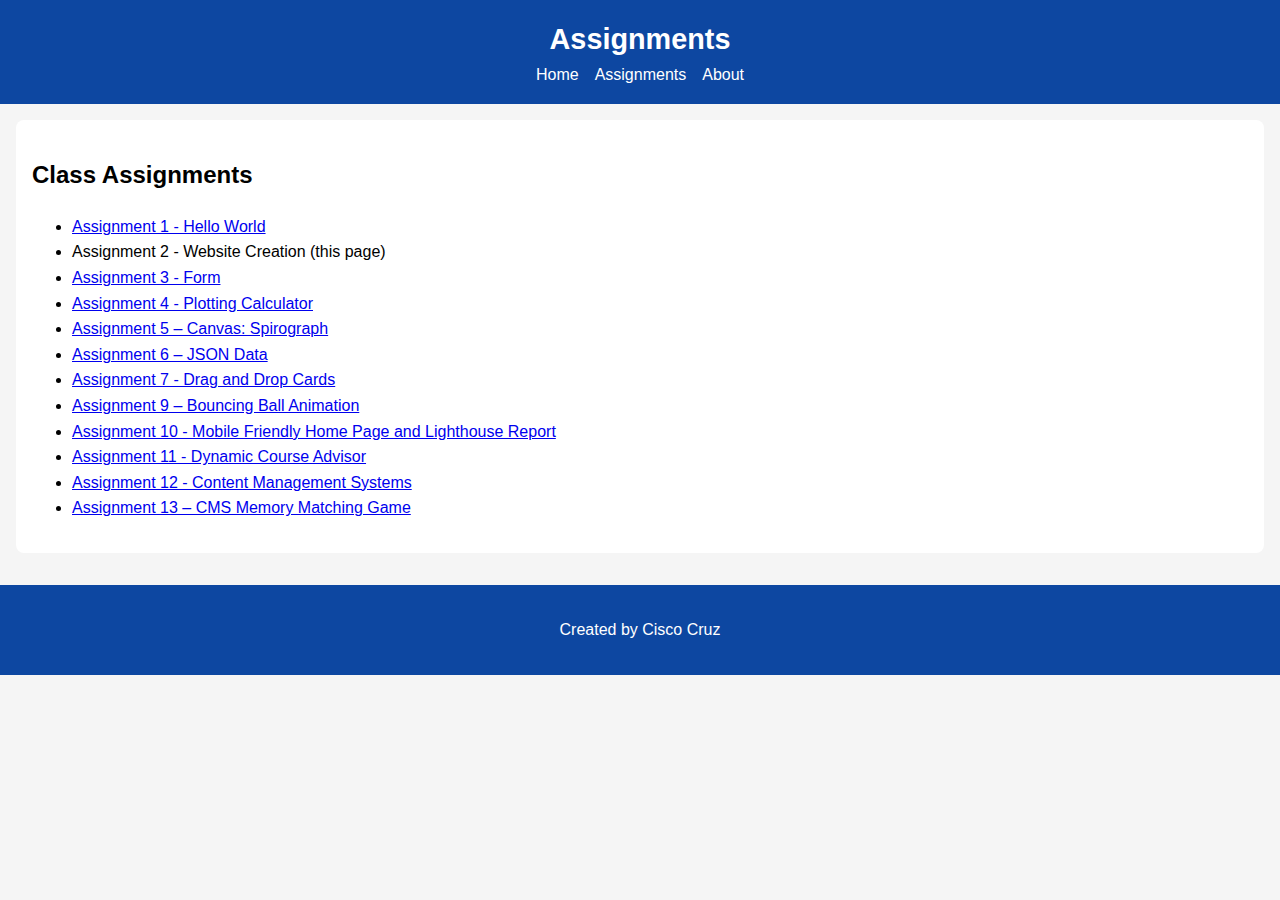
<file: assignments.html>
<!DOCTYPE html>
<html lang="en">
<head>
    <meta charset="UTF-8">
    <meta name="viewport" content="width=device-width, initial-scale=1.0">
    <title>Assignments - Cisco Cruz</title>
    <link rel="stylesheet" href="styles.css">
    <meta name="description" content="Assignments for COP4813 by Cisco Cruz.">
</head>
<body>
<header>
    <h1>Assignments</h1>
    <nav>
        <ul>
            <li><a href="index.html">Home</a></li>
            <li><a href="assignments.html">Assignments</a></li>
            <li><a href="about.html">About</a></li>
        </ul>
    </nav>
</header>
<main>
    <section>
        <h2>Class Assignments</h2>
        <ul>
            <li><a href="https://ciscocruziii.github.io/ciscocruz-site/">Assignment 1 - Hello World</a></li>
            <li>Assignment 2 - Website Creation (this page)</li>
            <li><a href="form_assignment3.html">Assignment 3 - Form</a></li>
            <li><a href="calculator/">Assignment 4 - Plotting Calculator</a></li>
            <li><a href="spirograph.html">Assignment 5 – Canvas: Spirograph</a></li>
            <li><a href="assignment6.html">Assignment 6 – JSON Data</a></li>
            <li><a href="assignment7.html">Assignment 7 - Drag and Drop Cards</a></li>
            <li><a href="assignment9.html">Assignment 9 – Bouncing Ball Animation</a></li>
            <li><a href="assignment10.html">Assignment 10 - Mobile Friendly Home Page and Lighthouse Report</a></li>
            
                <li><a href="assignment11.html">Assignment 11 - Dynamic Course Advisor</a></li>
    <li><a href="assignment12.html">Assignment 12 - Content Management Systems</a></li>
                    <li><a href="assignment13.html">Assignment 13 – CMS Memory Matching Game</a></li>
                

        
    </section>
</main>
<footer>
    <p>Created by Cisco Cruz</p>
</footer>
</body>
</html>
</file>
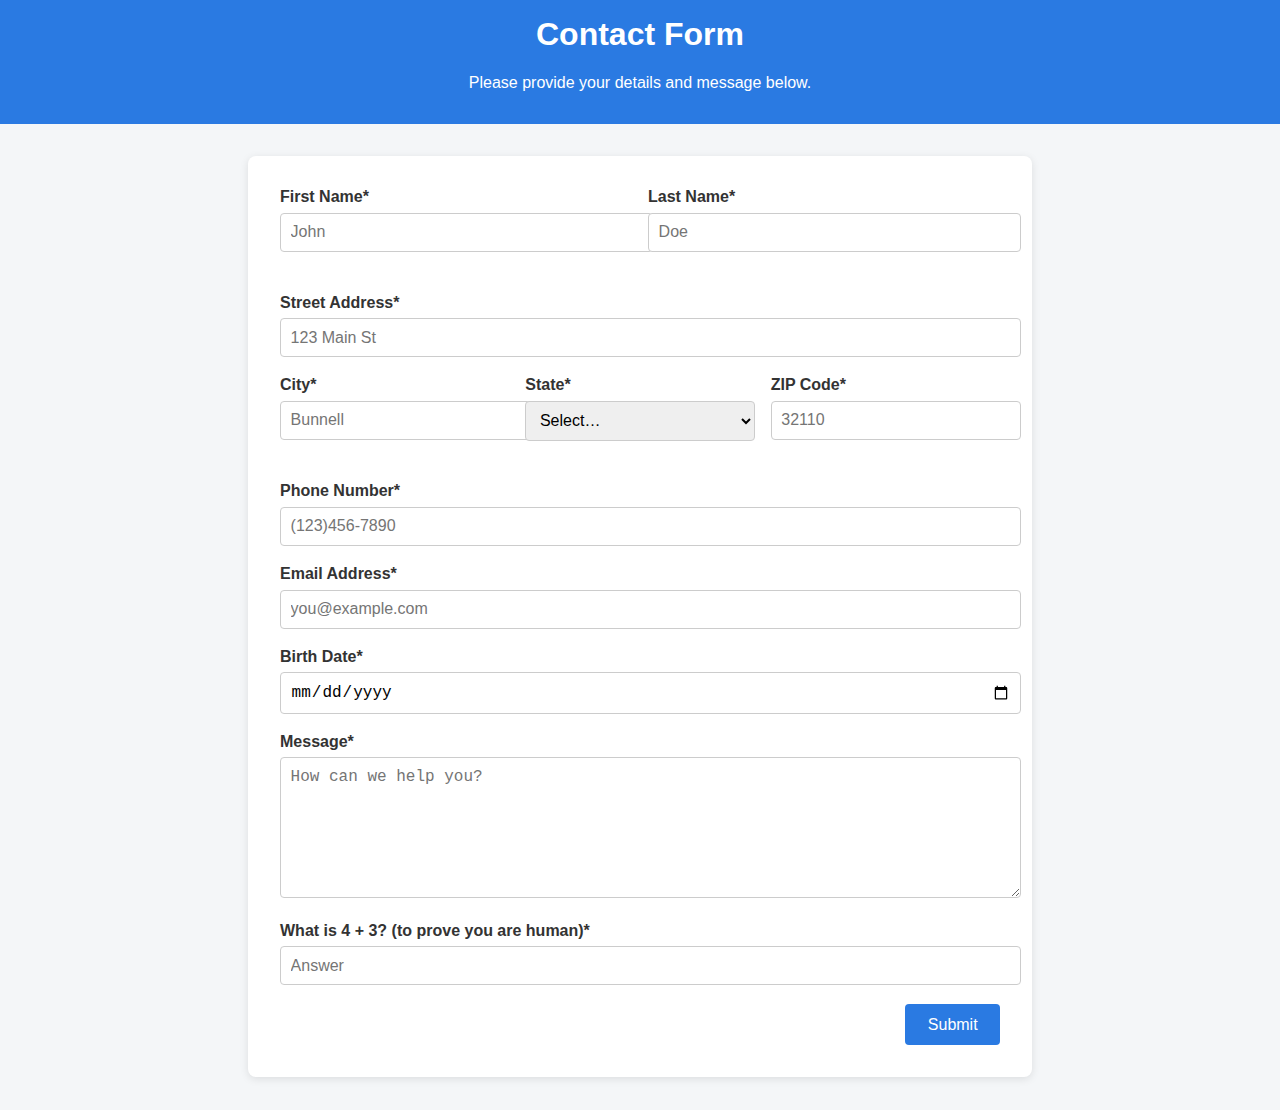
<file: form_assignment3.html>
<!--
    Assignment 3 – HTML5 & JavaScript Form

    This file implements a polished, multi‑step form that collects a user's
    contact details, validates the input client‑side and then presents a
    confirmation screen before finally constructing a mailto link to send
    the information.  All validation rules from the assignment are adhered
    to: names cannot be blank, the address requires street, city, state
    (chosen from a dropdown) and ZIP code, the phone is constrained to a
    10‑digit US number formatted like (000)000‑0000, emails must conform
    to a basic pattern, birthdates cannot be in the future, and a simple
    “human check” question deters bots.  Styles are written inline for
    convenience but separated logically to make future modifications easy.

    To use this form on your own site just open this file in a browser.
    When you hit “Send”, your default mail program will open a new email
    addressed to the course instructor (replace the email address in the
    JavaScript with your own), prefilled with the data supplied by the
    user.  No server‑side logic is required.
-->
<!doctype html>
<html lang="en">
<head>
  <meta charset="utf-8">
  <meta name="viewport" content="width=device-width, initial-scale=1.0">
  <title>Contact Form – Assignment&nbsp;3</title>
  <style>
    /* Base typography and colors */
    :root {
      --primary-color: #2A7AE2;
      --secondary-color: #F4F6F8;
      --accent-color: #E63946;
      --text-color: #333;
      --error-color: #D9534F;
    }
    body {
      font-family: Arial, Helvetica, sans-serif;
      margin: 0;
      padding: 0;
      background: var(--secondary-color);
      color: var(--text-color);
    }
    header {
      background: var(--primary-color);
      color: white;
      padding: 1rem 2rem;
      text-align: center;
    }
    main {
      display: flex;
      justify-content: center;
      align-items: flex-start;
      padding: 2rem 1rem;
    }
    .container {
      background: white;
      border-radius: 8px;
      box-shadow: 0 2px 8px rgba(0, 0, 0, 0.1);
      width: 100%;
      max-width: 720px;
      padding: 2rem;
    }
    h1 {
      margin-top: 0;
    }
    .field {
      margin-bottom: 1.2rem;
    }
    label {
      display: block;
      margin-bottom: 0.4rem;
      font-weight: bold;
    }
    input[type="text"], input[type="email"], input[type="tel"], input[type="date"], textarea, select {
      width: 100%;
      padding: 0.6rem;
      border: 1px solid #ccc;
      border-radius: 4px;
      font-size: 1rem;
    }
    textarea {
      min-height: 120px;
      resize: vertical;
    }
    .form-row {
      display: flex;
      gap: 1rem;
    }
    .form-row .field {
      flex: 1;
    }
    .error {
      color: var(--error-color);
      font-size: 0.9rem;
      margin-top: 0.2rem;
    }
    .buttons {
      display: flex;
      justify-content: flex-end;
      gap: 0.5rem;
    }
    button {
      padding: 0.7rem 1.4rem;
      border: none;
      border-radius: 4px;
      font-size: 1rem;
      cursor: pointer;
    }
    button[type="submit"] {
      background: var(--primary-color);
      color: white;
    }
    button.secondary {
      background: #6c757d;
      color: white;
    }
    .hidden {
      display: none;
    }
    /* Confirmation display */
    #confirmation {
      line-height: 1.6;
    }
    #confirmation span.label {
      font-weight: bold;
      display: inline-block;
      width: 110px;
    }
  </style>
</head>
<body>
  <header>
    <h1>Contact Form</h1>
    <p>Please provide your details and message below.</p>
  </header>
  <main>
    <div class="container" id="form-container">
      <form id="contactForm" novalidate>
        <!-- Name -->
        <div class="field form-row">
          <div class="field">
            <label for="firstname">First Name<span class="required">*</span></label>
            <input type="text" id="firstname" name="firstname" required placeholder="John">
            <div class="error" id="firstnameError"></div>
          </div>
          <div class="field">
            <label for="lastname">Last Name<span class="required">*</span></label>
            <input type="text" id="lastname" name="lastname" required placeholder="Doe">
            <div class="error" id="lastnameError"></div>
          </div>
        </div>
        <!-- Address -->
        <div class="field">
          <label for="address">Street Address<span class="required">*</span></label>
          <input type="text" id="address" name="address" required placeholder="123 Main St">
          <div class="error" id="addressError"></div>
        </div>
        <div class="field form-row">
          <div class="field">
            <label for="city">City<span class="required">*</span></label>
            <input type="text" id="city" name="city" required placeholder="Bunnell">
            <div class="error" id="cityError"></div>
          </div>
          <div class="field">
            <label for="state">State<span class="required">*</span></label>
            <select id="state" name="state" required>
              <option value="">Select…</option>
              <option value="AL">Alabama</option>
              <option value="AK">Alaska</option>
              <option value="AZ">Arizona</option>
              <option value="AR">Arkansas</option>
              <option value="CA">California</option>
              <option value="CO">Colorado</option>
              <option value="CT">Connecticut</option>
              <option value="DE">Delaware</option>
              <option value="FL">Florida</option>
              <option value="GA">Georgia</option>
              <option value="HI">Hawaii</option>
              <option value="ID">Idaho</option>
              <option value="IL">Illinois</option>
              <option value="IN">Indiana</option>
              <option value="IA">Iowa</option>
              <option value="KS">Kansas</option>
              <option value="KY">Kentucky</option>
              <option value="LA">Louisiana</option>
              <option value="ME">Maine</option>
              <option value="MD">Maryland</option>
              <option value="MA">Massachusetts</option>
              <option value="MI">Michigan</option>
              <option value="MN">Minnesota</option>
              <option value="MS">Mississippi</option>
              <option value="MO">Missouri</option>
              <option value="MT">Montana</option>
              <option value="NE">Nebraska</option>
              <option value="NV">Nevada</option>
              <option value="NH">New Hampshire</option>
              <option value="NJ">New Jersey</option>
              <option value="NM">New Mexico</option>
              <option value="NY">New York</option>
              <option value="NC">North Carolina</option>
              <option value="ND">North Dakota</option>
              <option value="OH">Ohio</option>
              <option value="OK">Oklahoma</option>
              <option value="OR">Oregon</option>
              <option value="PA">Pennsylvania</option>
              <option value="RI">Rhode Island</option>
              <option value="SC">South Carolina</option>
              <option value="SD">South Dakota</option>
              <option value="TN">Tennessee</option>
              <option value="TX">Texas</option>
              <option value="UT">Utah</option>
              <option value="VT">Vermont</option>
              <option value="VA">Virginia</option>
              <option value="WA">Washington</option>
              <option value="WV">West Virginia</option>
              <option value="WI">Wisconsin</option>
              <option value="WY">Wyoming</option>
            </select>
            <div class="error" id="stateError"></div>
          </div>
          <div class="field">
            <label for="zip">ZIP Code<span class="required">*</span></label>
            <input type="text" id="zip" name="zip" required pattern="\d{5}(?:-\d{4})?" placeholder="32110">
            <div class="error" id="zipError"></div>
          </div>
        </div>
        <!-- Phone -->
        <div class="field">
          <label for="phone">Phone Number<span class="required">*</span></label>
          <input type="tel" id="phone" name="phone" required maxlength="14" placeholder="(123)456-7890">
          <div class="error" id="phoneError"></div>
        </div>
        <!-- Email -->
        <div class="field">
          <label for="email">Email Address<span class="required">*</span></label>
          <input type="email" id="email" name="email" required placeholder="you@example.com">
          <div class="error" id="emailError"></div>
        </div>
        <!-- Birth Date -->
        <div class="field">
          <label for="birthdate">Birth Date<span class="required">*</span></label>
          <input type="date" id="birthdate" name="birthdate" required>
          <div class="error" id="birthdateError"></div>
        </div>
        <!-- Message -->
        <div class="field">
          <label for="message">Message<span class="required">*</span></label>
          <textarea id="message" name="message" required placeholder="How can we help you?"></textarea>
          <div class="error" id="messageError"></div>
        </div>
        <!-- Confirmation / human check -->
        <div class="field">
          <label for="confirm">What is 4 + 3? (to prove you are human)<span class="required">*</span></label>
          <input type="text" id="confirm" name="confirm" required placeholder="Answer">
          <div class="error" id="confirmError"></div>
        </div>
        <div class="buttons">
          <button type="submit">Submit</button>
        </div>
      </form>
    </div>
    <!-- Confirmation page -->
    <div class="container hidden" id="confirmation-container">
      <h2>Please Confirm Your Details</h2>
      <div id="confirmation"></div>
      <div class="buttons">
        <button class="secondary" id="editButton">Edit</button>
        <button id="sendButton" type="button">Send</button>
      </div>
    </div>
  </main>
  <script>
    // Utility function to trim whitespace
    function trim(str) {
      return str.replace(/^\s+|\s+$/g, '');
    }
    // Phone input mask: formats as (123)456-7890
    const phoneInput = document.getElementById('phone');
    phoneInput.addEventListener('input', function(e) {
      let digits = this.value.replace(/\D/g, '');
      if (digits.length > 10) {
        digits = digits.substring(0, 10);
      }
      let formatted = '';
      if (digits.length > 0) {
        formatted += '(' + digits.substring(0, 3);
      }
      if (digits.length >= 3) {
        formatted += ')';
      }
      if (digits.length >= 4) {
        formatted += digits.substring(3, 6);
      }
      if (digits.length >= 6) {
        formatted += '-';
        formatted += digits.substring(6);
      }
      this.value = formatted;
    });
    // Set maximum date for birthdate to today
    const birthdateInput = document.getElementById('birthdate');
    const today = new Date().toISOString().split('T')[0];
    birthdateInput.setAttribute('max', today);
    // Form validation and submission
    const form = document.getElementById('contactForm');
    const confirmationContainer = document.getElementById('confirmation-container');
    const formContainer = document.getElementById('form-container');
    const confirmationDiv = document.getElementById('confirmation');
    form.addEventListener('submit', function(event) {
      event.preventDefault();
      // Clear previous errors
      document.querySelectorAll('.error').forEach(err => err.textContent = '');
      let valid = true;
      // First name and last name
      const firstname = trim(document.getElementById('firstname').value);
      const lastname = trim(document.getElementById('lastname').value);
      if (!firstname) {
        document.getElementById('firstnameError').textContent = 'First name is required.';
        valid = false;
      }
      if (!lastname) {
        document.getElementById('lastnameError').textContent = 'Last name is required.';
        valid = false;
      }
      // Address
      const address = trim(document.getElementById('address').value);
      const city = trim(document.getElementById('city').value);
      const state = document.getElementById('state').value;
      const zip = trim(document.getElementById('zip').value);
      if (!address) {
        document.getElementById('addressError').textContent = 'Street address is required.';
        valid = false;
      }
      if (!city) {
        document.getElementById('cityError').textContent = 'City is required.';
        valid = false;
      }
      if (!state) {
        document.getElementById('stateError').textContent = 'State is required.';
        valid = false;
      }
      const zipPattern = /^\d{5}(?:-\d{4})?$/;
      if (!zipPattern.test(zip)) {
        document.getElementById('zipError').textContent = 'Enter a valid ZIP code (e.g., 12345 or 12345-6789).';
        valid = false;
      }
      // Phone
      const phoneRaw = document.getElementById('phone').value;
      const phoneDigits = phoneRaw.replace(/\D/g, '');
      if (phoneDigits.length !== 10) {
        document.getElementById('phoneError').textContent = 'Enter a 10-digit phone number.';
        valid = false;
      }
      // Email
      const email = trim(document.getElementById('email').value);
      const emailPattern = /^[\w.-]+@[\w.-]+\.[A-Za-z]{2,}$/;
      if (!emailPattern.test(email)) {
        document.getElementById('emailError').textContent = 'Enter a valid email address.';
        valid = false;
      }
      // Birthdate
      const birthdateValue = document.getElementById('birthdate').value;
      if (!birthdateValue) {
        document.getElementById('birthdateError').textContent = 'Birth date is required.';
        valid = false;
      } else {
        const birthDate = new Date(birthdateValue);
        const now = new Date();
        if (birthDate > now) {
          document.getElementById('birthdateError').textContent = 'Birth date cannot be in the future.';
          valid = false;
        }
      }
      // Message
      const message = trim(document.getElementById('message').value);
      if (!message) {
        document.getElementById('messageError').textContent = 'Please enter a message.';
        valid = false;
      }
      // Confirmation question
      const confirmAnswer = trim(document.getElementById('confirm').value);
      if (confirmAnswer !== '7') {
        document.getElementById('confirmError').textContent = 'Incorrect answer. Please try again.';
        valid = false;
      }
      if (valid) {
        // Build confirmation display
        confirmationDiv.innerHTML = '';
        const lines = [
          {label: 'Name', value: firstname + ' ' + lastname},
          {label: 'Address', value: address + ', ' + city + ', ' + state + ' ' + zip},
          {label: 'Phone', value: phoneRaw},
          {label: 'Email', value: email},
          {label: 'Birthdate', value: birthdateValue},
          {label: 'Message', value: message.replace(/\n/g, '<br>')}
        ];
        lines.forEach(item => {
          const p = document.createElement('p');
          p.innerHTML = `<span class="label">${item.label}:</span> ${item.value}`;
          confirmationDiv.appendChild(p);
        });
        // Hide form, show confirmation
        formContainer.classList.add('hidden');
        confirmationContainer.classList.remove('hidden');
      }
    });
    // Edit button: show form again
    document.getElementById('editButton').addEventListener('click', function() {
      confirmationContainer.classList.add('hidden');
      formContainer.classList.remove('hidden');
    });
    // Send button: build mailto and open email client
    document.getElementById('sendButton').addEventListener('click', function() {
      // Read current values again from form (not from confirmation text)
      const firstname = trim(document.getElementById('firstname').value);
      const lastname = trim(document.getElementById('lastname').value);
      const address = trim(document.getElementById('address').value);
      const city = trim(document.getElementById('city').value);
      const state = document.getElementById('state').value;
      const zip = trim(document.getElementById('zip').value);
      const phone = document.getElementById('phone').value;
      const email = trim(document.getElementById('email').value);
      const birthdate = document.getElementById('birthdate').value;
      const message = trim(document.getElementById('message').value);
      // Compose subject and body
      const subject = encodeURIComponent('New form submission');
      let body = '';
      body += 'Name: ' + firstname + ' ' + lastname + '\n';
      body += 'Address: ' + address + ', ' + city + ', ' + state + ' ' + zip + '\n';
      body += 'Phone: ' + phone + '\n';
      body += 'Email: ' + email + '\n';
      body += 'Birthdate: ' + birthdate + '\n\n';
      body += 'Message:\n' + message + '\n';
      const encodedBody = encodeURIComponent(body);
      // Replace with your email address below
      const emailAddress = 'example@domain.com';
      const mailtoLink = 'mailto:' + emailAddress + '?subject=' + subject + '&body=' + encodedBody;
      window.location.href = mailtoLink;
      // After sending, optionally reset the form
      form.reset();
      // Show the form again with a clean state
      confirmationContainer.classList.add('hidden');
      formContainer.classList.remove('hidden');
    });
  </script>
</body>
</html>
</file>
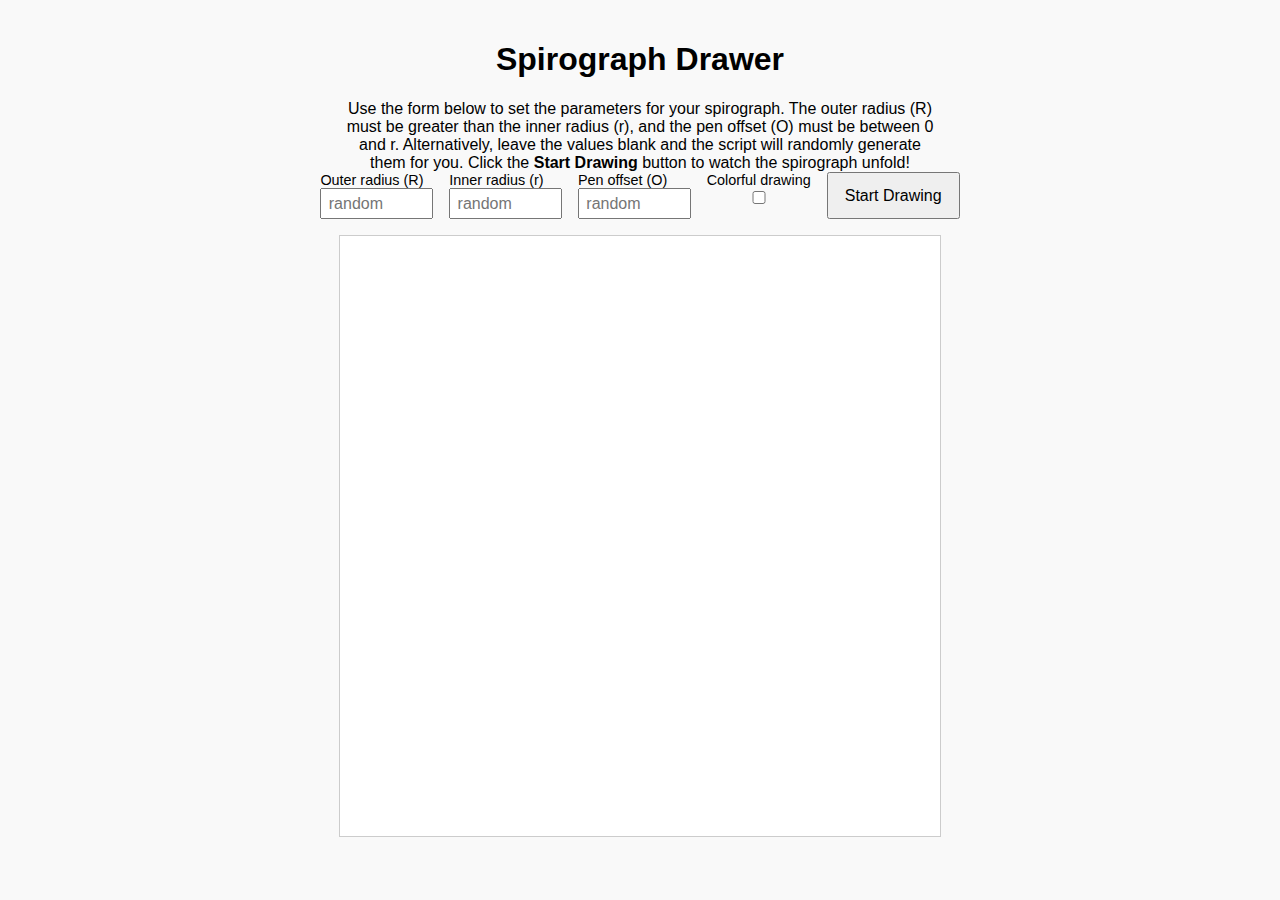
<file: spirograph.html>
<!DOCTYPE html>
<html lang="en">
<head>
  <meta charset="UTF-8" />
  <meta name="viewport" content="width=device-width, initial-scale=1.0" />
  <title>Spirograph Drawer</title>
  <style>
    body {
      font-family: Arial, sans-serif;
      margin: 0;
      padding: 20px;
      background-color: #f9f9f9;
    }
    h1 {
      text-align: center;
    }
    .controls {
      margin-bottom: 1rem;
      display: flex;
      flex-wrap: wrap;
      gap: 1rem;
      justify-content: center;
    }
    .controls label {
      display: flex;
      flex-direction: column;
      font-size: 0.9rem;
    }
    .controls input {
      padding: 0.3rem 0.4rem;
      font-size: 1rem;
      width: 6rem;
    }
    #startBtn {
      padding: 0.5rem 1rem;
      font-size: 1rem;
      cursor: pointer;
    }
    #canvasContainer {
      display: flex;
      justify-content: center;
      margin-top: 1rem;
    }
    canvas {
      border: 1px solid #ccc;
      background: #fff;
    }
  </style>
</head>
<body>
  <h1>Spirograph Drawer</h1>
  <p style="text-align:center; max-width:600px; margin:0 auto;">
    Use the form below to set the parameters for your spirograph. The outer radius (R) must be greater than the inner radius (r), and the pen offset (O) must be between 0 and r. Alternatively, leave the values blank and the script will randomly generate them for you. Click the <strong>Start Drawing</strong> button to watch the spirograph unfold!
  </p>
  <div class="controls">
    <label>
      Outer radius (R)
      <input type="number" id="outerRadius" min="10" max="200" placeholder="random" />
    </label>
    <label>
      Inner radius (r)
      <input type="number" id="innerRadius" min="5" max="200" placeholder="random" />
    </label>
    <label>
      Pen offset (O)
      <input type="number" id="offset" min="0" max="200" placeholder="random" />
    </label>
    <label>
      Colorful drawing
      <input type="checkbox" id="colorful" />
    </label>
    <button id="startBtn">Start Drawing</button>
  </div>

  <div id="canvasContainer">
    <canvas id="spiroCanvas" width="600" height="600"></canvas>
  </div>

  <script>
    function gcd(a, b) {
      a = Math.abs(a);
      b = Math.abs(b);
      while (b > 1e-6) {
        const temp = b;
        b = a % b;
        a = temp;
      }
      return a;
    }

    function randomInt(min, max) {
      return Math.floor(Math.random() * (max - min + 1)) + min;
    }

    document.getElementById('startBtn').addEventListener('click', () => {
      const canvas = document.getElementById('spiroCanvas');
      const ctx = canvas.getContext('2d');
      const outerInput = document.getElementById('outerRadius');
      const innerInput = document.getElementById('innerRadius');
      const offsetInput = document.getElementById('offset');
      const colorful = document.getElementById('colorful').checked;

      ctx.clearRect(0, 0, canvas.width, canvas.height);

      let R = parseFloat(outerInput.value);
      let r = parseFloat(innerInput.value);
      let O = parseFloat(offsetInput.value);

      if (!Number.isFinite(R)) R = randomInt(40, 200);
      if (!Number.isFinite(r)) r = randomInt(10, Math.floor(R * 0.8));
      if (!Number.isFinite(O)) O = randomInt(0, Math.floor(r));

      if (r >= R) {
        alert('Inner radius (r) must be less than outer radius (R).');
        return;
      }
      if (O > r) {
        alert('Pen offset (O) must be less than or equal to r.');
        return;
      }

      outerInput.value = R;
      innerInput.value = r;
      offsetInput.value = O;

      ctx.save();
      ctx.translate(canvas.width / 2, canvas.height / 2);
      ctx.lineWidth = 1;

      const circleCount = r / gcd(R, r);
      const tEnd = 2 * Math.PI * circleCount;
      let t = 0;
      const step = 0.02;
      let prevX, prevY;

      function computePos(angle) {
        const x = (R + r) * Math.cos(angle) - (r + O) * Math.cos(((R + r) / r) * angle);
        const y = (R + r) * Math.sin(angle) - (r + O) * Math.sin(((R + r) / r) * angle);
        return { x, y };
      }

      const startPos = computePos(t);
      prevX = startPos.x;
      prevY = startPos.y;

      function randomColor() {
        return '#' + Math.floor(Math.random() * 16777215).toString(16).padStart(6, '0');
      }

      function draw() {
        if (t >= tEnd) {
          ctx.restore();
          return;
        }
        t += step;
        const pos = computePos(t);
        ctx.beginPath();
        ctx.moveTo(prevX, prevY);
        ctx.lineTo(pos.x, pos.y);
        ctx.strokeStyle = colorful ? randomColor() : '#000';
        ctx.stroke();
        ctx.closePath();

        prevX = pos.x;
        prevY = pos.y;
        requestAnimationFrame(draw);
      }

      draw();
    });
  </script>
</body>
</html>
</file>
<file: styles.css>
body {
  font-family: Arial, sans-serif;
  margin: 0;
  padding: 0;
  line-height: 1.6;
  background-color: #f5f5f5;
}
header {
  background-color: #0d47a1;
  color: #fff;
  padding: 1rem;
  text-align: center;
}
header h1 {
  margin: 0;
  font-size: 1.8rem;
}
nav ul {
  list-style: none;
  margin: 0;
  padding: 0;
  display: flex;
  gap: 1rem;
  justify-content: center;
}
nav a {
  color: #fff;
  text-decoration: none;
}
nav a:hover {
  text-decoration: underline;
}
main {
  padding: 1rem;
}
section {
  background-color: #fff;
  padding: 1rem;
  border-radius: 8px;
  margin-bottom: 1rem;
}
.profile-image {
  max-width: 100%;
  height: auto;
  border-radius: 8px;
  margin-top: 1rem;
}
footer {
  background-color: #0d47a1;
  color: #fff;
  text-align: center;
  padding: 1rem;
  position: relative;
}
</file>
